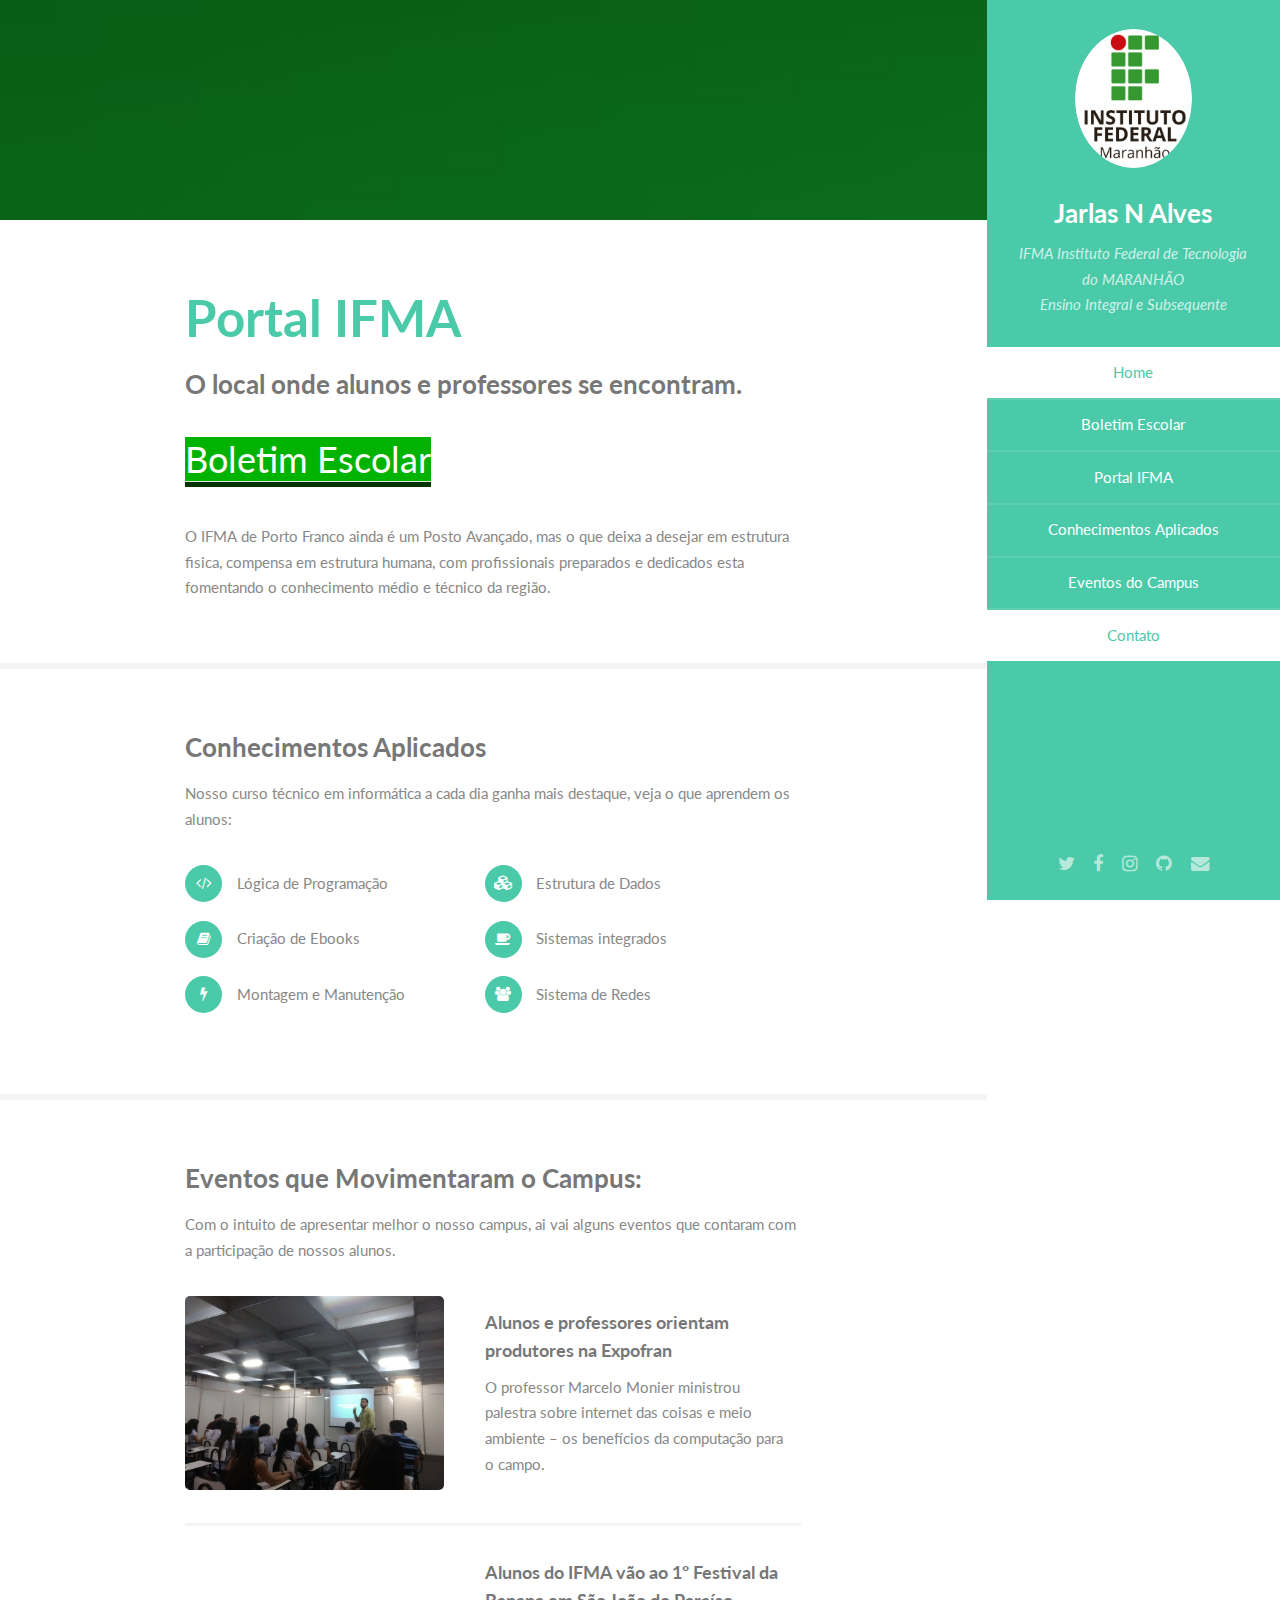
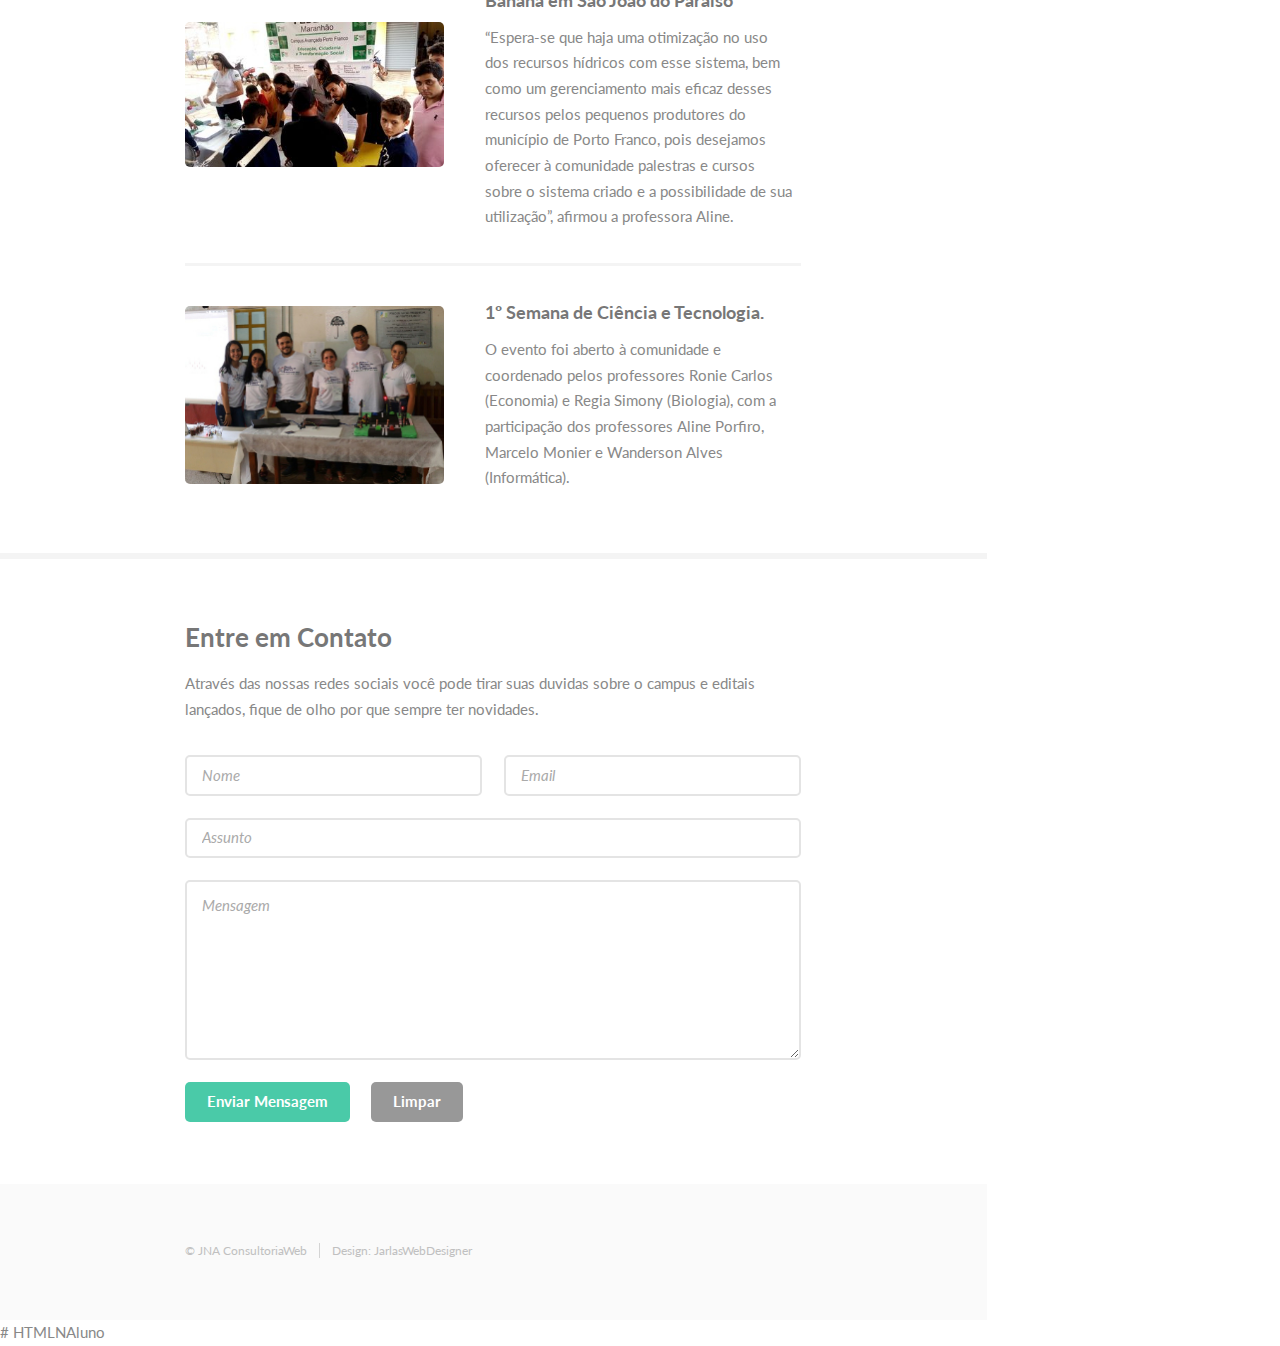
<file: index.html>
<!DOCTYPE>
<html>
	<head>
		<title>Sistema Escolar</title>
		<meta charset="utf-8" />
		<meta name="viewport" content="width=device-width, initial-scale=1" />
		<!--[if lte IE 8]><script src="assets/js/ie/html5shiv.js"></script><![endif]-->
		<link rel="stylesheet" href="assets/css/main.css" />
		<!--[if lte IE 8]><link rel="stylesheet" href="assets/css/ie8.css" /><![endif]-->
	</head>
	<body>

		<!-- Header -->
			<section id="header">
				<header>
					<span class="image avatar"><img src="images/ifma.jpg" alt="" /></span>
					<h1 id="logo"><a href="#">Jarlas N Alves</a></h1>
					<p>IFMA Instituto Federal de Tecnologia do MARANHÃO<br />
					Ensino Integral e Subsequente</p>
				</header>
				<nav id="nav">
					<ul>
						<li><a href="index.html" class="active">Home</a></li>
						<li><a href="boletimescolar.html">Boletim Escolar</a></li>
						<li><a href="#one">Portal IFMA</a></li>
						<li><a href="#two">Conhecimentos Aplicados</a></li>
						<li><a href="#three">Eventos do Campus</a></li>
						<li><a href="#four">Contato</a></li>
					</ul>
				</nav>
				<footer>
					<ul class="icons">
						<li><a href="#" class="icon fa-twitter"><span class="label">Twitter</span></a></li>
						<li><a href="#" class="icon fa-facebook"><span class="label">Facebook</span></a></li>
						<li><a href="#" class="icon fa-instagram"><span class="label">Instagram</span></a></li>
						<li><a href="#" class="icon fa-github"><span class="label">Github</span></a></li>
						<li><a href="#" class="icon fa-envelope"><span class="label">Email</span></a></li>
					</ul>
				</footer>
			</section>

		<!-- Wrapper -->
			<div id="wrapper">

				<!-- Main -->
					<div id="main">

						<!-- One -->
							<section id="one">
								<div class="container">
									<header class="major">
										<h2>Portal IFMA</h2>
										<p>O local onde alunos e professores se encontram.</p>

										<a class=" btn btn-nav2" href="boletimescolar.html">Boletim Escolar</a>

									<br />
<br> </br>
									</header>
									<p>O IFMA de Porto Franco ainda é um Posto Avançado, mas o que deixa a desejar em estrutura fisica, compensa em estrutura humana, com profissionais preparados e dedicados esta fomentando o conhecimento médio e técnico da região.</p>
								</div>
							</section>

						<!-- Two -->
							<section id="two">
								<div class="container">
									<h3>Conhecimentos Aplicados</h3>
									<p>Nosso curso técnico em informática a cada dia ganha mais destaque, veja o que aprendem os alunos:</p>
									<ul class="feature-icons">
										<li class="fa-code">Lógica de Programação</li>
										<li class="fa-cubes">Estrutura de Dados</li>
										<li class="fa-book">Criação de Ebooks</li>
										<li class="fa-coffee">Sistemas integrados</li>
										<li class="fa-bolt">Montagem e Manutenção</li>
										<li class="fa-users">Sistema de Redes</li>
									</ul>
								</div>
							</section>

						<!-- Three -->
							<section id="three">
								<div class="container">
									<h3>Eventos que Movimentaram o Campus:</h3>
									<p>Com o intuito de apresentar melhor o nosso campus, ai vai alguns eventos que contaram com a participação de nossos alunos.</p>
									<div class="features">
										<article>
											<a href="#" class="image"><img src="images/pic01.jpg" alt="" /></a>
											<div class="inner">
												<h4>Alunos e professores orientam produtores na Expofran</h4>
												<p>O professor Marcelo Monier ministrou palestra sobre internet das coisas e meio ambiente – os benefícios da computação para o campo.</p>
											</div>
										</article>
										<article>
											<a href="#" class="image"><img src="images/pic02.jpg" alt="" /></a>
											<div class="inner">
												<h4>Alunos do IFMA vão ao 1º Festival da Banana em São João do Paraíso</h4>
												<p>“Espera-se que haja uma otimização no uso dos recursos hídricos com esse sistema, bem como um gerenciamento mais eficaz desses recursos pelos pequenos produtores do município de Porto Franco, pois desejamos oferecer à comunidade palestras e cursos sobre o sistema criado e a possibilidade de sua utilização”, afirmou a professora Aline.</p>
											</div>
										</article>
										<article>
											<a href="#" class="image"><img src="images/pic03.jpg" alt="" /></a>
											<div class="inner">
												<h4>1º Semana de Ciência e Tecnologia.</h4>
												<p>O evento foi aberto à comunidade e coordenado pelos professores Ronie Carlos (Economia) e Regia Simony (Biologia), com a participação dos professores Aline Porfiro, Marcelo Monier e Wanderson Alves (Informática).</p>
											</div>
										</article>
									</div>
								</div>
							</section>

						<!-- Four -->
							<section id="four">
								<div class="container">
									<h3>Entre em Contato</h3>
									<p>Através das nossas redes sociais você pode tirar suas duvidas sobre o campus e editais lançados, fique de olho por que sempre ter novidades.</p>
									<form method="post" action="#">
										<div class="row uniform">
											<div class="6u 12u(xsmall)"><input type="text" name="name" id="name" placeholder="Nome" /></div>
											<div class="6u 12u(xsmall)"><input type="email" name="email" id="email" placeholder="Email" /></div>
										</div>
										<div class="row uniform">
											<div class="12u"><input type="text" name="subject" id="subject" placeholder="Assunto" /></div>
										</div>
										<div class="row uniform">
											<div class="12u"><textarea name="message" id="message" placeholder="Mensagem" rows="6"></textarea></div>
										</div>
										<div class="row uniform">
											<div class="12u">
												<ul class="actions">
													<li><input type="submit" class="special" value="Enviar Mensagem" /></li>
													<li><input type="reset" value="Limpar" /></li>
												</ul>
											</div>
										</div>
									</form>
								</div>
							</section>
					</div>

				<!-- Footer -->
					<section id="footer">
						<div class="container">
							<ul class="copyright">
								<li>&copy; JNA ConsultoriaWeb</li><li>Design: JarlasWebDesigner</li>
							</ul>
						</div>
					</section>

		<!-- Scripts -->
			<script src="assets/js/jquery.min.js"></script>
			<script src="assets/js/jquery.scrollzer.min.js"></script>
			<script src="assets/js/jquery.scrolly.min.js"></script>
			<script src="assets/js/skel.min.js"></script>
			<script src="assets/js/util.js"></script>
			<!--[if lte IE 8]><script src="assets/js/ie/respond.min.js"></script><![endif]-->
			<script src="assets/js/main.js"></script>

	</body>
</html># HTMLNAluno
</file>
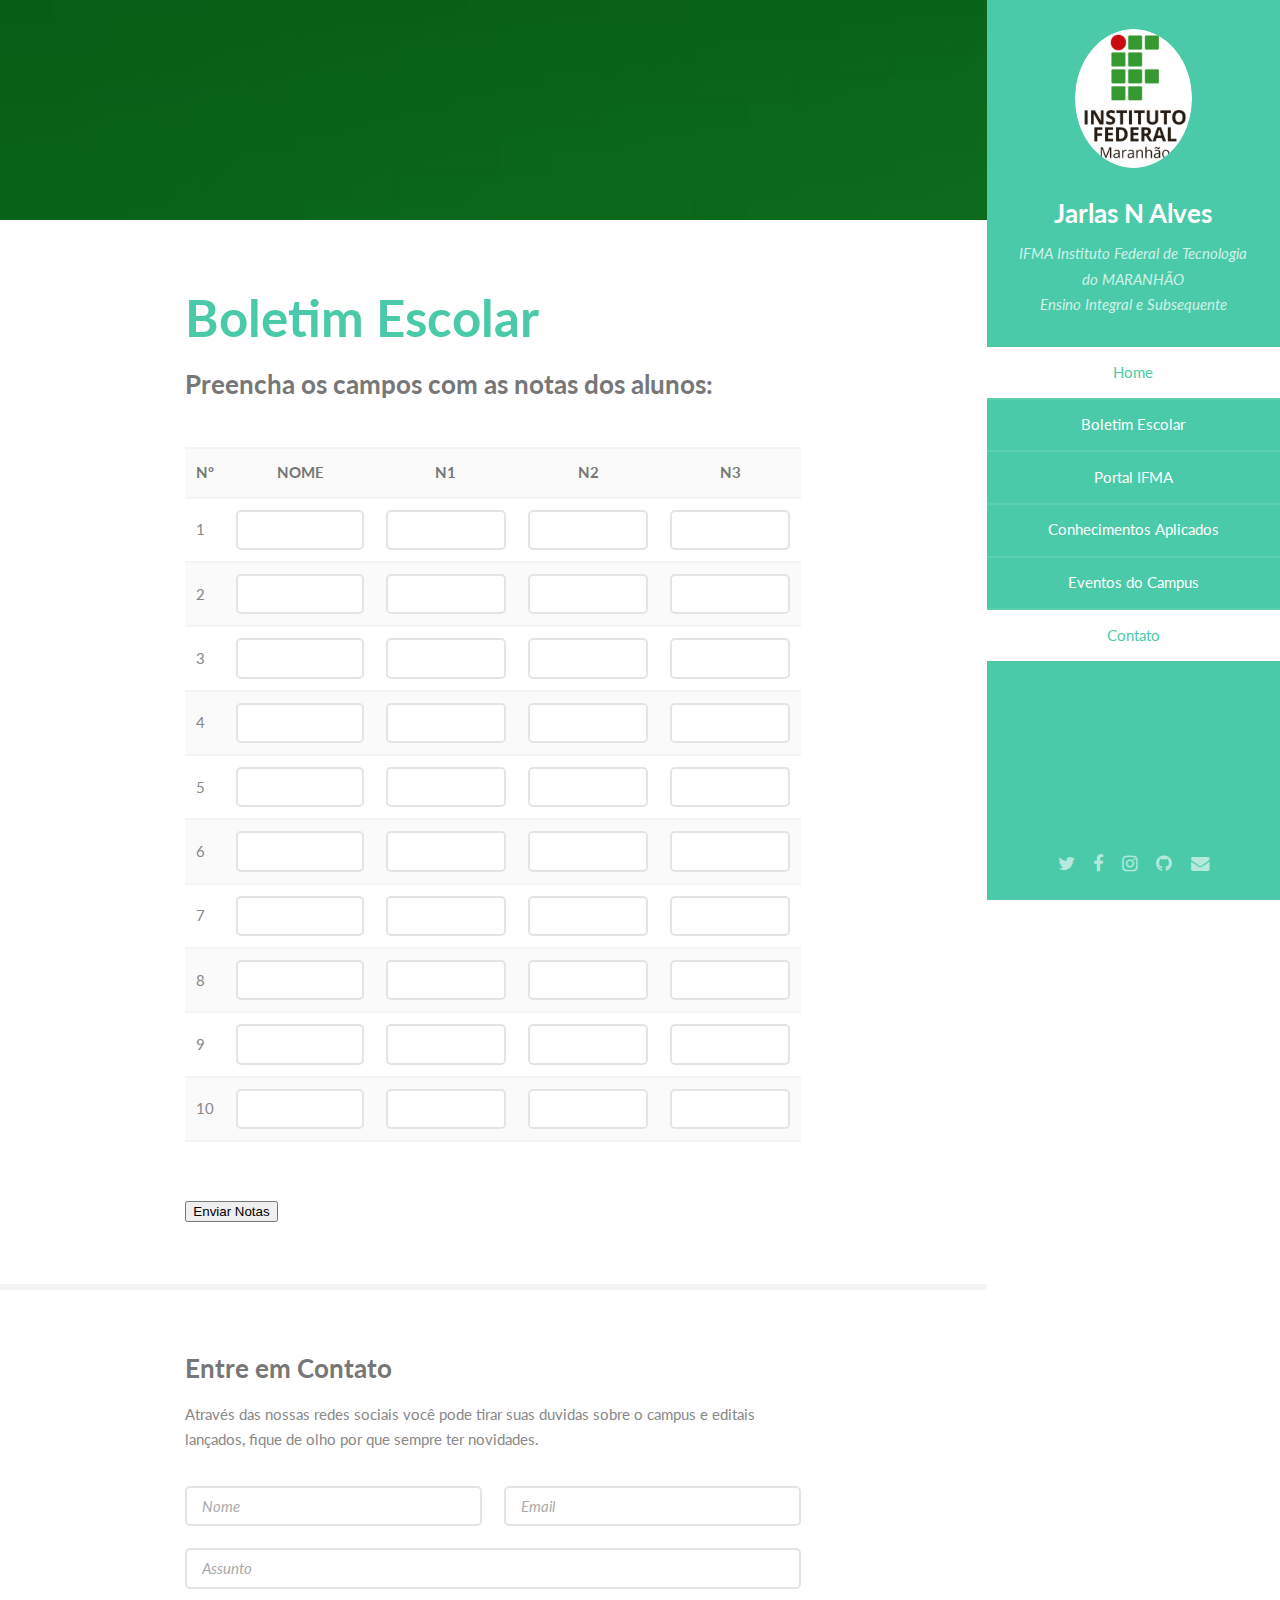
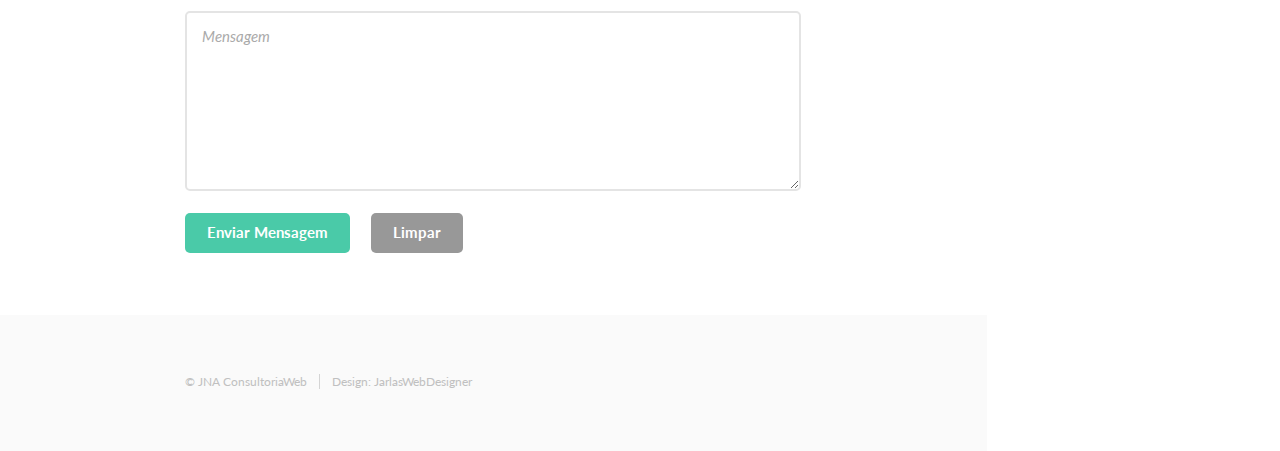
<file: boletimescolar.html>
<!DOCTYPE>
<html>
	<head>
		<title>Sistema Escolar</title>
		<meta charset="utf-8" />
		<meta name="viewport" content="width=device-width, initial-scale=1" />
		<!--[if lte IE 8]><script src="assets/js/ie/html5shiv.js"></script><![endif]-->
		<link rel="stylesheet" href="assets/css/main.css" />
		<!--[if lte IE 8]><link rel="stylesheet" href="assets/css/ie8.css" /><![endif]-->
	</head>
	<body>

		<!-- Header -->
			<section id="header">
				<header>
					<span class="image avatar"><img src="images/ifma.jpg" alt="" /></span>
					<h1 id="logo"><a href="#">Jarlas N Alves</a></h1>
					<p>IFMA Instituto Federal de Tecnologia do MARANHÃO<br />
					Ensino Integral e Subsequente</p>
				</header>
				<nav id="nav">
					<ul>
						<li><a href="index.html" class="active">Home</a></li>
						<li><a href="boletimescolar.html">Boletim Escolar</a></li>
						<li><a href="#one">Portal IFMA</a></li>
						<li><a href="#two">Conhecimentos Aplicados</a></li>
						<li><a href="#three">Eventos do Campus</a></li>
						<li><a href="#four">Contato</a></li>
					</ul>
				</nav>
				<footer>
					<ul class="icons">
						<li><a href="#" class="icon fa-twitter"><span class="label">Twitter</span></a></li>
						<li><a href="#" class="icon fa-facebook"><span class="label">Facebook</span></a></li>
						<li><a href="#" class="icon fa-instagram"><span class="label">Instagram</span></a></li>
						<li><a href="#" class="icon fa-github"><span class="label">Github</span></a></li>
						<li><a href="#" class="icon fa-envelope"><span class="label">Email</span></a></li>
					</ul>
				</footer>
			</section>

		<!-- Wrapper -->
			<div id="wrapper">

				<!-- Main -->
					<div id="main">

						<!-- One -->
							<section id="one">
								<div class="container">
									<header class="major">
										<h2>Boletim Escolar</h2>
										<p>Preencha os campos com as notas dos alunos:</p>
							</header>
<form id="formulario" name="formulario" method="post" action="media_post.php">
<table border="2" id="border">	
	<tr id="linha1">
		<td align="center"><strong>Nº</strong></td>
		<td align="center"><strong>NOME</strong></td>
		<td align="center"><strong>N1</strong></td>
		<td align="center"><strong>N2</strong></td>
		<td align="center"><strong>N3</strong></td>
	</tr>
	<tr>
	<td>1</td>
	<td><input type="text" name="nome1" /></td> 
	<td><input type="text" name="n01" /></td>
	<td><input type="text" name="n02" /></td>
	<td><input type="text" name="n03" /></td>
	</tr>
	<tr>
	<td>2</td>
	<td><input type="text" name="nome2" /></td> 
	<td><input type="text" name="n04" /></td>
	<td><input type="text" name="n05" /></td>
	<td><input type="text" name="n06" /></td>
	</tr>
	<tr>
	<td>3</td>
	<td><input type="text" name="nome3" /></td> 
	<td><input type="text" name="n07" /></td>
	<td><input type="text" name="n08" /></td>
	<td><input type="text" name="n09" /></td>
	</tr>
	<tr>
	<td>4</td>
	<td><input type="text" name="nome4" /></td> 
	<td><input type="text" name="n10" /></td>
	<td><input type="text" name="n11" /></td>
	<td><input type="text" name="n12" /></td>
	</tr>
	<tr>
	<td>5</td>
	<td><input type="text" name="nome5" /></td> 
	<td><input type="text" name="n13" /></td>
	<td><input type="text" name="n14" /></td>
	<td><input type="text" name="n15" /></td>
	</tr>
	<tr>
	<td>6</td>
	<td><input type="text" name="nome6" /></td> 
	<td><input type="text" name="n16" /></td>
	<td><input type="text" name="n17" /></td>
	<td><input type="text" name="n18" /></td>
	</tr>
	<tr>
	<td>7</td>
	<td><input type="text" name="nome7" /></td> 
	<td><input type="text" name="n19" /></td>
	<td><input type="text" name="n20" /></td>
	<td><input type="text" name="n21" /></td>
</tr>
<tr>
	<td>8</td>
	<td><input type="text" name="nome8" /></td> 
	<td><input type="text" name="n22" /></td>
	<td><input type="text" name="n23" /></td>
	<td><input type="text" name="n24" /></td>
</tr>
<tr>
	<td>9</td>
	<td><input type="text" name="nome9" /></td> 
	<td><input type="text" name="n25" /></td>
	<td><input type="text" name="n26" /></td>
	<td><input type="text" name="n27" /></td>
</tr>
<tr>
	<td>10</td>
	<td><input type="text" name="nome10" /></td> 
	<td><input type="text" name="n28" /></td>
	<td><input type="text" name="n29" /></td>
	<td><input type="text" name="n30" /></td>
</tr>
</table>

	<br />
<td><button type="submit">Enviar Notas</button></td>
</form>
								</div>
							</section>

							<!-- Four -->
							<section id="four">
								<div class="container">
									<h3>Entre em Contato</h3>
									<p>Através das nossas redes sociais você pode tirar suas duvidas sobre o campus e editais lançados, fique de olho por que sempre ter novidades.</p>
									<form method="post" action="#">
										<div class="row uniform">
											<div class="6u 12u(xsmall)"><input type="text" name="name" id="name" placeholder="Nome" /></div>
											<div class="6u 12u(xsmall)"><input type="email" name="email" id="email" placeholder="Email" /></div>
										</div>
										<div class="row uniform">
											<div class="12u"><input type="text" name="subject" id="subject" placeholder="Assunto" /></div>
										</div>
										<div class="row uniform">
											<div class="12u"><textarea name="message" id="message" placeholder="Mensagem" rows="6"></textarea></div>
										</div>
										<div class="row uniform">
											<div class="12u">
												<ul class="actions">
													<li><input type="submit" class="special" value="Enviar Mensagem" /></li>
													<li><input type="reset" value="Limpar" /></li>
												</ul>
											</div>
										</div>
									</form>
								</div>
							</section>
					</div>

				<!-- Footer -->
					<section id="footer">
						<div class="container">
							<ul class="copyright">
								<li>&copy; JNA ConsultoriaWeb</li><li>Design: JarlasWebDesigner</li>
							</ul>
						</div>
					</section>

		<!-- Scripts -->
			<script src="assets/js/jquery.min.js"></script>
			<script src="assets/js/jquery.scrollzer.min.js"></script>
			<script src="assets/js/jquery.scrolly.min.js"></script>
			<script src="assets/js/skel.min.js"></script>
			<script src="assets/js/util.js"></script>
			<!--[if lte IE 8]><script src="assets/js/ie/respond.min.js"></script><![endif]-->
			<script src="assets/js/main.js"></script>

	</body>
</html>
</file>
<file: assets/css/ie8.css>
/*
	Read Only by HTML5 UP
	html5up.net | @ajlkn
	Free for personal and commercial use under the CCA 3.0 license (html5up.net/license)
*/

/* Basic */

	code,
	input[type="text"],
	input[type="password"],
	input[type="email"],
	select,
	textarea,
	.box,
	.image,
	.image img,
	input[type="submit"],
	input[type="reset"],
	input[type="button"],
	.button {
		position: relative;
		-ms-behavior: url("assets/js/ie/PIE.htc");
	}

/* Form */

	input[type="text"],
	input[type="password"],
	input[type="email"],
	select {
		line-height: 2.75em;
	}

	input[type="checkbox"],
	input[type="radio"] {
		-moz-appearance: normal;
		-webkit-appearance: normal;
		-ms-appearance: normal;
		appearance: normal;
	}

		input[type="checkbox"] + label,
		input[type="radio"] + label {
			padding: 0 0 0 1.5em;
		}

			input[type="checkbox"] + label:before,
			input[type="radio"] + label:before {
				display: none;
			}

/* Button */

	input[type="submit"].alt,
	input[type="reset"].alt,
	input[type="button"].alt,
	.button.alt {
		border: solid 2px #e4e4e4;
	}
</file>
<file: assets/css/main.css>
@import url("font-awesome.min.css");
@import url("https://fonts.googleapis.com/css?family=Lato:400,400italic,700,700italic|Source+Code+Pro:400");

/*
	Read Only by HTML5 UP
	html5up.net | @ajlkn
	Free for personal and commercial use under the CCA 3.0 license (html5up.net/license)
*/

/* Reset */

	html, body, div, span, applet, object, iframe, h1, h2, h3, h4, h5, h6, p, blockquote, pre, a, abbr, acronym, address, big, cite, code, del, dfn, em, img, ins, kbd, q, s, samp, small, strike, strong, sub, sup, tt, var, b, u, i, center, dl, dt, dd, ol, ul, li, fieldset, form, label, legend, table, caption, tbody, tfoot, thead, tr, th, td, article, aside, canvas, details, embed, figure, figcaption, footer, header, hgroup, menu, nav, output, ruby, section, summary, time, mark, audio, video {
		margin: 0;
		padding: 0;
		border: 0;
		font-size: 100%;
		font: inherit;
		vertical-align: baseline;
	}

	article, aside, details, figcaption, figure, footer, header, hgroup, menu, nav, section {
		display: block;
	}

	body {
		line-height: 1;
	}
	.btn-nav2{
		font-size: 36px;
	background: #00b300;
	color: #fff;
	box-shadow: 0 5px 0 #003300;
}
.btn-nav2:hover {
	background: #003300;
	color: #fff;
	box-shadow: 0 5px 0 #001a00;
}
.btn-nav2:active{
	position: relative;
	top: 2px;
	box-shadow: none;
}

	ol, ul {
		list-style: none;
	}

	blockquote, q {
		quotes: none;
	}

	blockquote:before, blockquote:after, q:before, q:after {
		content: '';
		content: none;
	}

	table {
		border-collapse: collapse;
		border-spacing: 0;
	}

	body {
		-webkit-text-size-adjust: none;
	}

/* Box Model */

	*, *:before, *:after {
		-moz-box-sizing: border-box;
		-webkit-box-sizing: border-box;
		box-sizing: border-box;
	}

/* Containers */

	.container {
		margin-left: auto;
		margin-right: auto;
	}

	.container.\31 25\25 {
		width: 100%;
		max-width: 56.25em;
		min-width: 45em;
	}

	.container.\37 5\25 {
		width: 33.75em;
	}

	.container.\35 0\25 {
		width: 22.5em;
	}

	.container.\32 5\25 {
		width: 11.25em;
	}

	.container {
		width: 45em;
	}

	@media screen and (max-width: 1680px) {

		.container.\31 25\25 {
			width: 100%;
			max-width: 56.25em;
			min-width: 45em;
		}

		.container.\37 5\25 {
			width: 33.75em;
		}

		.container.\35 0\25 {
			width: 22.5em;
		}

		.container.\32 5\25 {
			width: 11.25em;
		}

		.container {
			width: 45em;
		}

	}

	@media screen and (max-width: 1280px) {

		.container.\31 25\25 {
			width: 100%;
			max-width: 52.5em;
			min-width: 42em;
		}

		.container.\37 5\25 {
			width: 31.5em;
		}

		.container.\35 0\25 {
			width: 21em;
		}

		.container.\32 5\25 {
			width: 10.5em;
		}

		.container {
			width: 42em;
		}

	}

	@media screen and (max-width: 1024px) {

		.container.\31 25\25 {
			width: 100%;
			max-width: 106.25%;
			min-width: 85%;
		}

		.container.\37 5\25 {
			width: 63.75%;
		}

		.container.\35 0\25 {
			width: 42.5%;
		}

		.container.\32 5\25 {
			width: 21.25%;
		}

		.container {
			width: 85% !important;
		}

	}

	@media screen and (max-width: 736px) {

		.container.\31 25\25 {
			width: 100%;
			max-width: 112.5%;
			min-width: 90%;
		}

		.container.\37 5\25 {
			width: 67.5%;
		}

		.container.\35 0\25 {
			width: 45%;
		}

		.container.\32 5\25 {
			width: 22.5%;
		}

		.container {
			width: 90% !important;
		}

	}

	@media screen and (max-width: 480px) {

		.container.\31 25\25 {
			width: 100%;
			max-width: 112.5%;
			min-width: 90%;
		}

		.container.\37 5\25 {
			width: 67.5%;
		}

		.container.\35 0\25 {
			width: 45%;
		}

		.container.\32 5\25 {
			width: 22.5%;
		}

		.container {
			width: 90% !important;
		}

	}

/* Grid */

	.row {
		border-bottom: solid 1px transparent;
		-moz-box-sizing: border-box;
		-webkit-box-sizing: border-box;
		box-sizing: border-box;
	}

	.row > * {
		float: left;
		-moz-box-sizing: border-box;
		-webkit-box-sizing: border-box;
		box-sizing: border-box;
	}

	.row:after, .row:before {
		content: '';
		display: block;
		clear: both;
		height: 0;
	}

	.row.uniform > * > :first-child {
		margin-top: 0;
	}

	.row.uniform > * > :last-child {
		margin-bottom: 0;
	}

	.row.\30 \25 > * {
		padding: 0 0 0 0em;
	}

	.row.\30 \25 {
		margin: 0 0 -1px 0em;
	}

	.row.uniform.\30 \25 > * {
		padding: 0em 0 0 0em;
	}

	.row.uniform.\30 \25 {
		margin: 0em 0 -1px 0em;
	}

	.row > * {
		padding: 0 0 0 2em;
	}

	.row {
		margin: 0 0 -1px -2em;
	}

	.row.uniform > * {
		padding: 2em 0 0 2em;
	}

	.row.uniform {
		margin: -2em 0 -1px -2em;
	}

	.row.\32 00\25 > * {
		padding: 0 0 0 4em;
	}

	.row.\32 00\25 {
		margin: 0 0 -1px -4em;
	}

	.row.uniform.\32 00\25 > * {
		padding: 4em 0 0 4em;
	}

	.row.uniform.\32 00\25 {
		margin: -4em 0 -1px -4em;
	}

	.row.\31 50\25 > * {
		padding: 0 0 0 3em;
	}

	.row.\31 50\25 {
		margin: 0 0 -1px -3em;
	}

	.row.uniform.\31 50\25 > * {
		padding: 3em 0 0 3em;
	}

	.row.uniform.\31 50\25 {
		margin: -3em 0 -1px -3em;
	}

	.row.\35 0\25 > * {
		padding: 0 0 0 1em;
	}

	.row.\35 0\25 {
		margin: 0 0 -1px -1em;
	}

	.row.uniform.\35 0\25 > * {
		padding: 1em 0 0 1em;
	}

	.row.uniform.\35 0\25 {
		margin: -1em 0 -1px -1em;
	}

	.row.\32 5\25 > * {
		padding: 0 0 0 0.5em;
	}

	.row.\32 5\25 {
		margin: 0 0 -1px -0.5em;
	}

	.row.uniform.\32 5\25 > * {
		padding: 0.5em 0 0 0.5em;
	}

	.row.uniform.\32 5\25 {
		margin: -0.5em 0 -1px -0.5em;
	}

	.\31 2u, .\31 2u\24 {
		width: 100%;
		clear: none;
		margin-left: 0;
	}

	.\31 1u, .\31 1u\24 {
		width: 91.6666666667%;
		clear: none;
		margin-left: 0;
	}

	.\31 0u, .\31 0u\24 {
		width: 83.3333333333%;
		clear: none;
		margin-left: 0;
	}

	.\39 u, .\39 u\24 {
		width: 75%;
		clear: none;
		margin-left: 0;
	}

	.\38 u, .\38 u\24 {
		width: 66.6666666667%;
		clear: none;
		margin-left: 0;
	}

	.\37 u, .\37 u\24 {
		width: 58.3333333333%;
		clear: none;
		margin-left: 0;
	}

	.\36 u, .\36 u\24 {
		width: 50%;
		clear: none;
		margin-left: 0;
	}

	.\35 u, .\35 u\24 {
		width: 41.6666666667%;
		clear: none;
		margin-left: 0;
	}

	.\34 u, .\34 u\24 {
		width: 33.3333333333%;
		clear: none;
		margin-left: 0;
	}

	.\33 u, .\33 u\24 {
		width: 25%;
		clear: none;
		margin-left: 0;
	}

	.\32 u, .\32 u\24 {
		width: 16.6666666667%;
		clear: none;
		margin-left: 0;
	}

	.\31 u, .\31 u\24 {
		width: 8.3333333333%;
		clear: none;
		margin-left: 0;
	}

	.\31 2u\24 + *,
	.\31 1u\24 + *,
	.\31 0u\24 + *,
	.\39 u\24 + *,
	.\38 u\24 + *,
	.\37 u\24 + *,
	.\36 u\24 + *,
	.\35 u\24 + *,
	.\34 u\24 + *,
	.\33 u\24 + *,
	.\32 u\24 + *,
	.\31 u\24 + * {
		clear: left;
	}

	.\-11u {
		margin-left: 91.66667%;
	}

	.\-10u {
		margin-left: 83.33333%;
	}

	.\-9u {
		margin-left: 75%;
	}

	.\-8u {
		margin-left: 66.66667%;
	}

	.\-7u {
		margin-left: 58.33333%;
	}

	.\-6u {
		margin-left: 50%;
	}

	.\-5u {
		margin-left: 41.66667%;
	}

	.\-4u {
		margin-left: 33.33333%;
	}

	.\-3u {
		margin-left: 25%;
	}

	.\-2u {
		margin-left: 16.66667%;
	}

	.\-1u {
		margin-left: 8.33333%;
	}

	@media screen and (max-width: 1680px) {

		.row > * {
			padding: 0 0 0 2em;
		}

		.row {
			margin: 0 0 -1px -2em;
		}

		.row.uniform > * {
			padding: 2em 0 0 2em;
		}

		.row.uniform {
			margin: -2em 0 -1px -2em;
		}

		.row.\32 00\25 > * {
			padding: 0 0 0 4em;
		}

		.row.\32 00\25 {
			margin: 0 0 -1px -4em;
		}

		.row.uniform.\32 00\25 > * {
			padding: 4em 0 0 4em;
		}

		.row.uniform.\32 00\25 {
			margin: -4em 0 -1px -4em;
		}

		.row.\31 50\25 > * {
			padding: 0 0 0 3em;
		}

		.row.\31 50\25 {
			margin: 0 0 -1px -3em;
		}

		.row.uniform.\31 50\25 > * {
			padding: 3em 0 0 3em;
		}

		.row.uniform.\31 50\25 {
			margin: -3em 0 -1px -3em;
		}

		.row.\35 0\25 > * {
			padding: 0 0 0 1em;
		}

		.row.\35 0\25 {
			margin: 0 0 -1px -1em;
		}

		.row.uniform.\35 0\25 > * {
			padding: 1em 0 0 1em;
		}

		.row.uniform.\35 0\25 {
			margin: -1em 0 -1px -1em;
		}

		.row.\32 5\25 > * {
			padding: 0 0 0 0.5em;
		}

		.row.\32 5\25 {
			margin: 0 0 -1px -0.5em;
		}

		.row.uniform.\32 5\25 > * {
			padding: 0.5em 0 0 0.5em;
		}

		.row.uniform.\32 5\25 {
			margin: -0.5em 0 -1px -0.5em;
		}

		.\31 2u\28xlarge\29, .\31 2u\24\28xlarge\29 {
			width: 100%;
			clear: none;
			margin-left: 0;
		}

		.\31 1u\28xlarge\29, .\31 1u\24\28xlarge\29 {
			width: 91.6666666667%;
			clear: none;
			margin-left: 0;
		}

		.\31 0u\28xlarge\29, .\31 0u\24\28xlarge\29 {
			width: 83.3333333333%;
			clear: none;
			margin-left: 0;
		}

		.\39 u\28xlarge\29, .\39 u\24\28xlarge\29 {
			width: 75%;
			clear: none;
			margin-left: 0;
		}

		.\38 u\28xlarge\29, .\38 u\24\28xlarge\29 {
			width: 66.6666666667%;
			clear: none;
			margin-left: 0;
		}

		.\37 u\28xlarge\29, .\37 u\24\28xlarge\29 {
			width: 58.3333333333%;
			clear: none;
			margin-left: 0;
		}

		.\36 u\28xlarge\29, .\36 u\24\28xlarge\29 {
			width: 50%;
			clear: none;
			margin-left: 0;
		}

		.\35 u\28xlarge\29, .\35 u\24\28xlarge\29 {
			width: 41.6666666667%;
			clear: none;
			margin-left: 0;
		}

		.\34 u\28xlarge\29, .\34 u\24\28xlarge\29 {
			width: 33.3333333333%;
			clear: none;
			margin-left: 0;
		}

		.\33 u\28xlarge\29, .\33 u\24\28xlarge\29 {
			width: 25%;
			clear: none;
			margin-left: 0;
		}

		.\32 u\28xlarge\29, .\32 u\24\28xlarge\29 {
			width: 16.6666666667%;
			clear: none;
			margin-left: 0;
		}

		.\31 u\28xlarge\29, .\31 u\24\28xlarge\29 {
			width: 8.3333333333%;
			clear: none;
			margin-left: 0;
		}

		.\31 2u\24\28xlarge\29 + *,
		.\31 1u\24\28xlarge\29 + *,
		.\31 0u\24\28xlarge\29 + *,
		.\39 u\24\28xlarge\29 + *,
		.\38 u\24\28xlarge\29 + *,
		.\37 u\24\28xlarge\29 + *,
		.\36 u\24\28xlarge\29 + *,
		.\35 u\24\28xlarge\29 + *,
		.\34 u\24\28xlarge\29 + *,
		.\33 u\24\28xlarge\29 + *,
		.\32 u\24\28xlarge\29 + *,
		.\31 u\24\28xlarge\29 + * {
			clear: left;
		}

		.\-11u\28xlarge\29 {
			margin-left: 91.66667%;
		}

		.\-10u\28xlarge\29 {
			margin-left: 83.33333%;
		}

		.\-9u\28xlarge\29 {
			margin-left: 75%;
		}

		.\-8u\28xlarge\29 {
			margin-left: 66.66667%;
		}

		.\-7u\28xlarge\29 {
			margin-left: 58.33333%;
		}

		.\-6u\28xlarge\29 {
			margin-left: 50%;
		}

		.\-5u\28xlarge\29 {
			margin-left: 41.66667%;
		}

		.\-4u\28xlarge\29 {
			margin-left: 33.33333%;
		}

		.\-3u\28xlarge\29 {
			margin-left: 25%;
		}

		.\-2u\28xlarge\29 {
			margin-left: 16.66667%;
		}

		.\-1u\28xlarge\29 {
			margin-left: 8.33333%;
		}

	}

	@media screen and (max-width: 1280px) {

		.row > * {
			padding: 0 0 0 1.5em;
		}

		.row {
			margin: 0 0 -1px -1.5em;
		}

		.row.uniform > * {
			padding: 1.5em 0 0 1.5em;
		}

		.row.uniform {
			margin: -1.5em 0 -1px -1.5em;
		}

		.row.\32 00\25 > * {
			padding: 0 0 0 3em;
		}

		.row.\32 00\25 {
			margin: 0 0 -1px -3em;
		}

		.row.uniform.\32 00\25 > * {
			padding: 3em 0 0 3em;
		}

		.row.uniform.\32 00\25 {
			margin: -3em 0 -1px -3em;
		}

		.row.\31 50\25 > * {
			padding: 0 0 0 2.25em;
		}

		.row.\31 50\25 {
			margin: 0 0 -1px -2.25em;
		}

		.row.uniform.\31 50\25 > * {
			padding: 2.25em 0 0 2.25em;
		}

		.row.uniform.\31 50\25 {
			margin: -2.25em 0 -1px -2.25em;
		}

		.row.\35 0\25 > * {
			padding: 0 0 0 0.75em;
		}

		.row.\35 0\25 {
			margin: 0 0 -1px -0.75em;
		}

		.row.uniform.\35 0\25 > * {
			padding: 0.75em 0 0 0.75em;
		}

		.row.uniform.\35 0\25 {
			margin: -0.75em 0 -1px -0.75em;
		}

		.row.\32 5\25 > * {
			padding: 0 0 0 0.375em;
		}

		.row.\32 5\25 {
			margin: 0 0 -1px -0.375em;
		}

		.row.uniform.\32 5\25 > * {
			padding: 0.375em 0 0 0.375em;
		}

		.row.uniform.\32 5\25 {
			margin: -0.375em 0 -1px -0.375em;
		}

		.\31 2u\28large\29, .\31 2u\24\28large\29 {
			width: 100%;
			clear: none;
			margin-left: 0;
		}

		.\31 1u\28large\29, .\31 1u\24\28large\29 {
			width: 91.6666666667%;
			clear: none;
			margin-left: 0;
		}

		.\31 0u\28large\29, .\31 0u\24\28large\29 {
			width: 83.3333333333%;
			clear: none;
			margin-left: 0;
		}

		.\39 u\28large\29, .\39 u\24\28large\29 {
			width: 75%;
			clear: none;
			margin-left: 0;
		}

		.\38 u\28large\29, .\38 u\24\28large\29 {
			width: 66.6666666667%;
			clear: none;
			margin-left: 0;
		}

		.\37 u\28large\29, .\37 u\24\28large\29 {
			width: 58.3333333333%;
			clear: none;
			margin-left: 0;
		}

		.\36 u\28large\29, .\36 u\24\28large\29 {
			width: 50%;
			clear: none;
			margin-left: 0;
		}

		.\35 u\28large\29, .\35 u\24\28large\29 {
			width: 41.6666666667%;
			clear: none;
			margin-left: 0;
		}

		.\34 u\28large\29, .\34 u\24\28large\29 {
			width: 33.3333333333%;
			clear: none;
			margin-left: 0;
		}

		.\33 u\28large\29, .\33 u\24\28large\29 {
			width: 25%;
			clear: none;
			margin-left: 0;
		}

		.\32 u\28large\29, .\32 u\24\28large\29 {
			width: 16.6666666667%;
			clear: none;
			margin-left: 0;
		}

		.\31 u\28large\29, .\31 u\24\28large\29 {
			width: 8.3333333333%;
			clear: none;
			margin-left: 0;
		}

		.\31 2u\24\28large\29 + *,
		.\31 1u\24\28large\29 + *,
		.\31 0u\24\28large\29 + *,
		.\39 u\24\28large\29 + *,
		.\38 u\24\28large\29 + *,
		.\37 u\24\28large\29 + *,
		.\36 u\24\28large\29 + *,
		.\35 u\24\28large\29 + *,
		.\34 u\24\28large\29 + *,
		.\33 u\24\28large\29 + *,
		.\32 u\24\28large\29 + *,
		.\31 u\24\28large\29 + * {
			clear: left;
		}

		.\-11u\28large\29 {
			margin-left: 91.66667%;
		}

		.\-10u\28large\29 {
			margin-left: 83.33333%;
		}

		.\-9u\28large\29 {
			margin-left: 75%;
		}

		.\-8u\28large\29 {
			margin-left: 66.66667%;
		}

		.\-7u\28large\29 {
			margin-left: 58.33333%;
		}

		.\-6u\28large\29 {
			margin-left: 50%;
		}

		.\-5u\28large\29 {
			margin-left: 41.66667%;
		}

		.\-4u\28large\29 {
			margin-left: 33.33333%;
		}

		.\-3u\28large\29 {
			margin-left: 25%;
		}

		.\-2u\28large\29 {
			margin-left: 16.66667%;
		}

		.\-1u\28large\29 {
			margin-left: 8.33333%;
		}

	}

	@media screen and (max-width: 1024px) {

		.row > * {
			padding: 0 0 0 1.5em;
		}

		.row {
			margin: 0 0 -1px -1.5em;
		}

		.row.uniform > * {
			padding: 1.5em 0 0 1.5em;
		}

		.row.uniform {
			margin: -1.5em 0 -1px -1.5em;
		}

		.row.\32 00\25 > * {
			padding: 0 0 0 3em;
		}

		.row.\32 00\25 {
			margin: 0 0 -1px -3em;
		}

		.row.uniform.\32 00\25 > * {
			padding: 3em 0 0 3em;
		}

		.row.uniform.\32 00\25 {
			margin: -3em 0 -1px -3em;
		}

		.row.\31 50\25 > * {
			padding: 0 0 0 2.25em;
		}

		.row.\31 50\25 {
			margin: 0 0 -1px -2.25em;
		}

		.row.uniform.\31 50\25 > * {
			padding: 2.25em 0 0 2.25em;
		}

		.row.uniform.\31 50\25 {
			margin: -2.25em 0 -1px -2.25em;
		}

		.row.\35 0\25 > * {
			padding: 0 0 0 0.75em;
		}

		.row.\35 0\25 {
			margin: 0 0 -1px -0.75em;
		}

		.row.uniform.\35 0\25 > * {
			padding: 0.75em 0 0 0.75em;
		}

		.row.uniform.\35 0\25 {
			margin: -0.75em 0 -1px -0.75em;
		}

		.row.\32 5\25 > * {
			padding: 0 0 0 0.375em;
		}

		.row.\32 5\25 {
			margin: 0 0 -1px -0.375em;
		}

		.row.uniform.\32 5\25 > * {
			padding: 0.375em 0 0 0.375em;
		}

		.row.uniform.\32 5\25 {
			margin: -0.375em 0 -1px -0.375em;
		}

		.\31 2u\28medium\29, .\31 2u\24\28medium\29 {
			width: 100%;
			clear: none;
			margin-left: 0;
		}

		.\31 1u\28medium\29, .\31 1u\24\28medium\29 {
			width: 91.6666666667%;
			clear: none;
			margin-left: 0;
		}

		.\31 0u\28medium\29, .\31 0u\24\28medium\29 {
			width: 83.3333333333%;
			clear: none;
			margin-left: 0;
		}

		.\39 u\28medium\29, .\39 u\24\28medium\29 {
			width: 75%;
			clear: none;
			margin-left: 0;
		}

		.\38 u\28medium\29, .\38 u\24\28medium\29 {
			width: 66.6666666667%;
			clear: none;
			margin-left: 0;
		}

		.\37 u\28medium\29, .\37 u\24\28medium\29 {
			width: 58.3333333333%;
			clear: none;
			margin-left: 0;
		}

		.\36 u\28medium\29, .\36 u\24\28medium\29 {
			width: 50%;
			clear: none;
			margin-left: 0;
		}

		.\35 u\28medium\29, .\35 u\24\28medium\29 {
			width: 41.6666666667%;
			clear: none;
			margin-left: 0;
		}

		.\34 u\28medium\29, .\34 u\24\28medium\29 {
			width: 33.3333333333%;
			clear: none;
			margin-left: 0;
		}

		.\33 u\28medium\29, .\33 u\24\28medium\29 {
			width: 25%;
			clear: none;
			margin-left: 0;
		}

		.\32 u\28medium\29, .\32 u\24\28medium\29 {
			width: 16.6666666667%;
			clear: none;
			margin-left: 0;
		}

		.\31 u\28medium\29, .\31 u\24\28medium\29 {
			width: 8.3333333333%;
			clear: none;
			margin-left: 0;
		}

		.\31 2u\24\28medium\29 + *,
		.\31 1u\24\28medium\29 + *,
		.\31 0u\24\28medium\29 + *,
		.\39 u\24\28medium\29 + *,
		.\38 u\24\28medium\29 + *,
		.\37 u\24\28medium\29 + *,
		.\36 u\24\28medium\29 + *,
		.\35 u\24\28medium\29 + *,
		.\34 u\24\28medium\29 + *,
		.\33 u\24\28medium\29 + *,
		.\32 u\24\28medium\29 + *,
		.\31 u\24\28medium\29 + * {
			clear: left;
		}

		.\-11u\28medium\29 {
			margin-left: 91.66667%;
		}

		.\-10u\28medium\29 {
			margin-left: 83.33333%;
		}

		.\-9u\28medium\29 {
			margin-left: 75%;
		}

		.\-8u\28medium\29 {
			margin-left: 66.66667%;
		}

		.\-7u\28medium\29 {
			margin-left: 58.33333%;
		}

		.\-6u\28medium\29 {
			margin-left: 50%;
		}

		.\-5u\28medium\29 {
			margin-left: 41.66667%;
		}

		.\-4u\28medium\29 {
			margin-left: 33.33333%;
		}

		.\-3u\28medium\29 {
			margin-left: 25%;
		}

		.\-2u\28medium\29 {
			margin-left: 16.66667%;
		}

		.\-1u\28medium\29 {
			margin-left: 8.33333%;
		}

	}

	@media screen and (max-width: 736px) {

		.row > * {
			padding: 0 0 0 1.25em;
		}

		.row {
			margin: 0 0 -1px -1.25em;
		}

		.row.uniform > * {
			padding: 1.25em 0 0 1.25em;
		}

		.row.uniform {
			margin: -1.25em 0 -1px -1.25em;
		}

		.row.\32 00\25 > * {
			padding: 0 0 0 2.5em;
		}

		.row.\32 00\25 {
			margin: 0 0 -1px -2.5em;
		}

		.row.uniform.\32 00\25 > * {
			padding: 2.5em 0 0 2.5em;
		}

		.row.uniform.\32 00\25 {
			margin: -2.5em 0 -1px -2.5em;
		}

		.row.\31 50\25 > * {
			padding: 0 0 0 1.875em;
		}

		.row.\31 50\25 {
			margin: 0 0 -1px -1.875em;
		}

		.row.uniform.\31 50\25 > * {
			padding: 1.875em 0 0 1.875em;
		}

		.row.uniform.\31 50\25 {
			margin: -1.875em 0 -1px -1.875em;
		}

		.row.\35 0\25 > * {
			padding: 0 0 0 0.625em;
		}

		.row.\35 0\25 {
			margin: 0 0 -1px -0.625em;
		}

		.row.uniform.\35 0\25 > * {
			padding: 0.625em 0 0 0.625em;
		}

		.row.uniform.\35 0\25 {
			margin: -0.625em 0 -1px -0.625em;
		}

		.row.\32 5\25 > * {
			padding: 0 0 0 0.3125em;
		}

		.row.\32 5\25 {
			margin: 0 0 -1px -0.3125em;
		}

		.row.uniform.\32 5\25 > * {
			padding: 0.3125em 0 0 0.3125em;
		}

		.row.uniform.\32 5\25 {
			margin: -0.3125em 0 -1px -0.3125em;
		}

		.\31 2u\28small\29, .\31 2u\24\28small\29 {
			width: 100%;
			clear: none;
			margin-left: 0;
		}

		.\31 1u\28small\29, .\31 1u\24\28small\29 {
			width: 91.6666666667%;
			clear: none;
			margin-left: 0;
		}

		.\31 0u\28small\29, .\31 0u\24\28small\29 {
			width: 83.3333333333%;
			clear: none;
			margin-left: 0;
		}

		.\39 u\28small\29, .\39 u\24\28small\29 {
			width: 75%;
			clear: none;
			margin-left: 0;
		}

		.\38 u\28small\29, .\38 u\24\28small\29 {
			width: 66.6666666667%;
			clear: none;
			margin-left: 0;
		}

		.\37 u\28small\29, .\37 u\24\28small\29 {
			width: 58.3333333333%;
			clear: none;
			margin-left: 0;
		}

		.\36 u\28small\29, .\36 u\24\28small\29 {
			width: 50%;
			clear: none;
			margin-left: 0;
		}

		.\35 u\28small\29, .\35 u\24\28small\29 {
			width: 41.6666666667%;
			clear: none;
			margin-left: 0;
		}

		.\34 u\28small\29, .\34 u\24\28small\29 {
			width: 33.3333333333%;
			clear: none;
			margin-left: 0;
		}

		.\33 u\28small\29, .\33 u\24\28small\29 {
			width: 25%;
			clear: none;
			margin-left: 0;
		}

		.\32 u\28small\29, .\32 u\24\28small\29 {
			width: 16.6666666667%;
			clear: none;
			margin-left: 0;
		}

		.\31 u\28small\29, .\31 u\24\28small\29 {
			width: 8.3333333333%;
			clear: none;
			margin-left: 0;
		}

		.\31 2u\24\28small\29 + *,
		.\31 1u\24\28small\29 + *,
		.\31 0u\24\28small\29 + *,
		.\39 u\24\28small\29 + *,
		.\38 u\24\28small\29 + *,
		.\37 u\24\28small\29 + *,
		.\36 u\24\28small\29 + *,
		.\35 u\24\28small\29 + *,
		.\34 u\24\28small\29 + *,
		.\33 u\24\28small\29 + *,
		.\32 u\24\28small\29 + *,
		.\31 u\24\28small\29 + * {
			clear: left;
		}

		.\-11u\28small\29 {
			margin-left: 91.66667%;
		}

		.\-10u\28small\29 {
			margin-left: 83.33333%;
		}

		.\-9u\28small\29 {
			margin-left: 75%;
		}

		.\-8u\28small\29 {
			margin-left: 66.66667%;
		}

		.\-7u\28small\29 {
			margin-left: 58.33333%;
		}

		.\-6u\28small\29 {
			margin-left: 50%;
		}

		.\-5u\28small\29 {
			margin-left: 41.66667%;
		}

		.\-4u\28small\29 {
			margin-left: 33.33333%;
		}

		.\-3u\28small\29 {
			margin-left: 25%;
		}

		.\-2u\28small\29 {
			margin-left: 16.66667%;
		}

		.\-1u\28small\29 {
			margin-left: 8.33333%;
		}

	}

	@media screen and (max-width: 480px) {

		.row > * {
			padding: 0 0 0 1.25em;
		}

		.row {
			margin: 0 0 -1px -1.25em;
		}

		.row.uniform > * {
			padding: 1.25em 0 0 1.25em;
		}

		.row.uniform {
			margin: -1.25em 0 -1px -1.25em;
		}

		.row.\32 00\25 > * {
			padding: 0 0 0 2.5em;
		}

		.row.\32 00\25 {
			margin: 0 0 -1px -2.5em;
		}

		.row.uniform.\32 00\25 > * {
			padding: 2.5em 0 0 2.5em;
		}

		.row.uniform.\32 00\25 {
			margin: -2.5em 0 -1px -2.5em;
		}

		.row.\31 50\25 > * {
			padding: 0 0 0 1.875em;
		}

		.row.\31 50\25 {
			margin: 0 0 -1px -1.875em;
		}

		.row.uniform.\31 50\25 > * {
			padding: 1.875em 0 0 1.875em;
		}

		.row.uniform.\31 50\25 {
			margin: -1.875em 0 -1px -1.875em;
		}

		.row.\35 0\25 > * {
			padding: 0 0 0 0.625em;
		}

		.row.\35 0\25 {
			margin: 0 0 -1px -0.625em;
		}

		.row.uniform.\35 0\25 > * {
			padding: 0.625em 0 0 0.625em;
		}

		.row.uniform.\35 0\25 {
			margin: -0.625em 0 -1px -0.625em;
		}

		.row.\32 5\25 > * {
			padding: 0 0 0 0.3125em;
		}

		.row.\32 5\25 {
			margin: 0 0 -1px -0.3125em;
		}

		.row.uniform.\32 5\25 > * {
			padding: 0.3125em 0 0 0.3125em;
		}

		.row.uniform.\32 5\25 {
			margin: -0.3125em 0 -1px -0.3125em;
		}

		.\31 2u\28xsmall\29, .\31 2u\24\28xsmall\29 {
			width: 100%;
			clear: none;
			margin-left: 0;
		}

		.\31 1u\28xsmall\29, .\31 1u\24\28xsmall\29 {
			width: 91.6666666667%;
			clear: none;
			margin-left: 0;
		}

		.\31 0u\28xsmall\29, .\31 0u\24\28xsmall\29 {
			width: 83.3333333333%;
			clear: none;
			margin-left: 0;
		}

		.\39 u\28xsmall\29, .\39 u\24\28xsmall\29 {
			width: 75%;
			clear: none;
			margin-left: 0;
		}

		.\38 u\28xsmall\29, .\38 u\24\28xsmall\29 {
			width: 66.6666666667%;
			clear: none;
			margin-left: 0;
		}

		.\37 u\28xsmall\29, .\37 u\24\28xsmall\29 {
			width: 58.3333333333%;
			clear: none;
			margin-left: 0;
		}

		.\36 u\28xsmall\29, .\36 u\24\28xsmall\29 {
			width: 50%;
			clear: none;
			margin-left: 0;
		}

		.\35 u\28xsmall\29, .\35 u\24\28xsmall\29 {
			width: 41.6666666667%;
			clear: none;
			margin-left: 0;
		}

		.\34 u\28xsmall\29, .\34 u\24\28xsmall\29 {
			width: 33.3333333333%;
			clear: none;
			margin-left: 0;
		}

		.\33 u\28xsmall\29, .\33 u\24\28xsmall\29 {
			width: 25%;
			clear: none;
			margin-left: 0;
		}

		.\32 u\28xsmall\29, .\32 u\24\28xsmall\29 {
			width: 16.6666666667%;
			clear: none;
			margin-left: 0;
		}

		.\31 u\28xsmall\29, .\31 u\24\28xsmall\29 {
			width: 8.3333333333%;
			clear: none;
			margin-left: 0;
		}

		.\31 2u\24\28xsmall\29 + *,
		.\31 1u\24\28xsmall\29 + *,
		.\31 0u\24\28xsmall\29 + *,
		.\39 u\24\28xsmall\29 + *,
		.\38 u\24\28xsmall\29 + *,
		.\37 u\24\28xsmall\29 + *,
		.\36 u\24\28xsmall\29 + *,
		.\35 u\24\28xsmall\29 + *,
		.\34 u\24\28xsmall\29 + *,
		.\33 u\24\28xsmall\29 + *,
		.\32 u\24\28xsmall\29 + *,
		.\31 u\24\28xsmall\29 + * {
			clear: left;
		}

		.\-11u\28xsmall\29 {
			margin-left: 91.66667%;
		}

		.\-10u\28xsmall\29 {
			margin-left: 83.33333%;
		}

		.\-9u\28xsmall\29 {
			margin-left: 75%;
		}

		.\-8u\28xsmall\29 {
			margin-left: 66.66667%;
		}

		.\-7u\28xsmall\29 {
			margin-left: 58.33333%;
		}

		.\-6u\28xsmall\29 {
			margin-left: 50%;
		}

		.\-5u\28xsmall\29 {
			margin-left: 41.66667%;
		}

		.\-4u\28xsmall\29 {
			margin-left: 33.33333%;
		}

		.\-3u\28xsmall\29 {
			margin-left: 25%;
		}

		.\-2u\28xsmall\29 {
			margin-left: 16.66667%;
		}

		.\-1u\28xsmall\29 {
			margin-left: 8.33333%;
		}

	}

/* Basic */

	body {
		background: #fff;
	}

	body, input, select, textarea {
		color: #888;
		font-family: "Lato", sans-serif;
		font-size: 16pt;
		font-weight: 400;
		line-height: 1.75em;
	}

	a {
		-moz-transition: color 0.2s ease-in-out, border-color 0.2s ease-in-out;
		-webkit-transition: color 0.2s ease-in-out, border-color 0.2s ease-in-out;
		-ms-transition: color 0.2s ease-in-out, border-color 0.2s ease-in-out;
		transition: color 0.2s ease-in-out, border-color 0.2s ease-in-out;
		border-bottom: solid 1px #e4e4e4;
		color: inherit;
		text-decoration: none;
	}

		a:hover {
			border-bottom-color: transparent;
			color: #4acaa8 !important;
		}

	strong, b {
		color: #777;
		font-weight: 700;
	}

	em, i {
		font-style: italic;
	}

	p {
		margin: 0 0 2.25em 0;
	}

	h1, h2, h3, h4, h5, h6 {
		color: #777;
		font-weight: 700;
		line-height: 1em;
		margin: 0 0 0.5625em 0;
	}

		h1 a, h2 a, h3 a, h4 a, h5 a, h6 a {
			border: 0;
			color: inherit;
			text-decoration: none;
		}

	h2 {
		font-size: 2em;
		line-height: 1.5em;
	}

	h3 {
		font-size: 1.75em;
		line-height: 1.5em;
	}

	h4 {
		font-size: 1.25em;
		line-height: 1.5em;
	}

	h5 {
		font-size: 0.9em;
		line-height: 1.5em;
	}

	h6 {
		font-size: 0.7em;
		line-height: 1.5em;
	}

	sub {
		font-size: 0.8em;
		position: relative;
		top: 0.5em;
	}

	sup {
		font-size: 0.8em;
		position: relative;
		top: -0.5em;
	}

	hr {
		border: 0;
		border-bottom: solid 2px #f4f4f4;
		margin: 2.25em 0;
	}

		hr.major {
			margin: 3.375em 0;
		}

	blockquote {
		border-left: solid 8px #e4e4e4;
		font-style: italic;
		margin: 0 0 2.25em 0;
		padding: 0.5em 0 0.5em 2em;
	}

	code {
		background: #555;
		border-radius: 5px;
		color: #fff;
		font-family: "Source Code Pro", monospace;
		font-size: 0.9em;
		margin: 0 0.25em;
		padding: 0.25em 0.65em;
	}

	pre {
		font-family: "Source Code Pro", monospace;
		font-size: 0.9em;
		margin: 0 0 2.25em 0;
	}

		pre code {
			-webkit-overflow-scrolling: touch;
			display: block;
			line-height: 1.5em;
			overflow-x: auto;
			padding: 1em 1.5em;
		}

	.align-left {
		text-align: left;
	}

	.align-center {
		text-align: center;
	}

	.align-right {
		text-align: right;
	}

/* Section/Article */

	section.special, article.special {
		text-align: center;
	}

	header p {
		color: #aaa;
		position: relative;
		margin: 0 0 1.6875em 0;
	}

	header h2 + p {
		font-size: 1.25em;
		margin-top: -0.5em;
		line-height: 1.5em;
	}

	header h3 + p {
		font-size: 1.1em;
		margin-top: -0.35em;
		line-height: 1.5em;
	}

	header h4 + p,
	header h5 + p,
	header h6 + p {
		font-size: 0.9em;
		margin-top: -0.25em;
		line-height: 1.5em;
	}

	header.major h2 {
		color: #4acaa8;
		font-size: 3.5em;
	}

		header.major h2 + p {
			color: #777;
			font-size: 1.75em;
			font-weight: 700;
			margin-top: -0.75em;
		}

/* Form */

	form {
		margin: 0 0 2.25em 0;
	}

	label {
		color: #777;
		display: block;
		font-size: 0.9em;
		font-weight: 700;
		margin: 0 0 1.125em 0;
	}

	input::-moz-focus-inner {
		border: 0;
		padding: 0;
	}

	input[type="text"],
	input[type="password"],
	input[type="email"],
	select,
	textarea {
		-moz-appearance: none;
		-webkit-appearance: none;
		-ms-appearance: none;
		appearance: none;
		border-radius: 5px;
		border: none;
		border: solid 2px #e4e4e4;
		color: inherit;
		display: block;
		outline: 0;
		padding: 0 1em;
		text-decoration: none;
		width: 100%;
	}

		input[type="text"]:invalid,
		input[type="password"]:invalid,
		input[type="email"]:invalid,
		select:invalid,
		textarea:invalid {
			box-shadow: none;
		}

		input[type="text"]:focus,
		input[type="password"]:focus,
		input[type="email"]:focus,
		select:focus,
		textarea:focus {
			border-color: #4acaa8;
		}

	.select-wrapper {
		text-decoration: none;
		display: block;
		position: relative;
	}

		.select-wrapper:before {
			-moz-osx-font-smoothing: grayscale;
			-webkit-font-smoothing: antialiased;
			font-family: FontAwesome;
			font-style: normal;
			font-weight: normal;
			text-transform: none !important;
		}

		.select-wrapper:before {
			color: #e4e4e4;
			content: '\f078';
			display: block;
			height: 2.75em;
			line-height: 2.75em;
			pointer-events: none;
			position: absolute;
			right: 0;
			text-align: center;
			top: 0;
			width: 2.75em;
		}

		.select-wrapper select::-ms-expand {
			display: none;
		}

	input[type="text"],
	input[type="password"],
	input[type="email"],
	select {
		height: 2.75em;
	}

	textarea {
		padding: 0.75em 1em;
	}

	input[type="checkbox"],
	input[type="radio"] {
		-moz-appearance: none;
		-webkit-appearance: none;
		-ms-appearance: none;
		appearance: none;
		display: block;
		float: left;
		margin-right: -2em;
		opacity: 0;
		width: 1em;
		z-index: -1;
	}

		input[type="checkbox"] + label,
		input[type="radio"] + label {
			text-decoration: none;
			color: #888;
			cursor: pointer;
			display: inline-block;
			font-size: 1em;
			font-weight: 400;
			padding-left: 2.4em;
			padding-right: 0.75em;
			position: relative;
		}

			input[type="checkbox"] + label:before,
			input[type="radio"] + label:before {
				-moz-osx-font-smoothing: grayscale;
				-webkit-font-smoothing: antialiased;
				font-family: FontAwesome;
				font-style: normal;
				font-weight: normal;
				text-transform: none !important;
			}

			input[type="checkbox"] + label:before,
			input[type="radio"] + label:before {
				background: #fafafa;
				border-radius: 5px;
				border: solid 2px #e4e4e4;
				content: '';
				display: inline-block;
				height: 1.65em;
				left: 0;
				line-height: 1.58125em;
				position: absolute;
				text-align: center;
				top: 0;
				width: 1.65em;
			}

		input[type="checkbox"]:checked + label:before,
		input[type="radio"]:checked + label:before {
			background: #989898;
			border-color: #989898;
			color: #ffffff;
			content: '\f00c';
		}

		input[type="checkbox"]:focus + label:before,
		input[type="radio"]:focus + label:before {
			border-color: #4acaa8;
		}

	input[type="checkbox"] + label:before {
		border-radius: 5px;
	}

	input[type="radio"] + label:before {
		border-radius: 100%;
	}

	::-webkit-input-placeholder {
		color: #aaa !important;
		font-style: italic;
		opacity: 1.0;
	}

	:-moz-placeholder {
		color: #aaa !important;
		font-style: italic;
		opacity: 1.0;
	}

	::-moz-placeholder {
		color: #aaa !important;
		font-style: italic;
		opacity: 1.0;
	}

	:-ms-input-placeholder {
		color: #aaa !important;
		font-style: italic;
		opacity: 1.0;
	}

	.formerize-placeholder {
		color: #aaa !important;
		font-style: italic;
		opacity: 1.0;
	}

/* Box */

	.box {
		border-radius: 5px;
		border: solid 2px #e4e4e4;
		margin-bottom: 2.25em;
		padding: 1.5em;
	}

		.box > :last-child,
		.box > :last-child > :last-child,
		.box > :last-child > :last-child > :last-child {
			margin-bottom: 0;
		}

		.box.alt {
			border: 0;
			border-radius: 0;
			padding: 0;
		}

/* Icon */

	.icon {
		text-decoration: none;
		border-bottom: none;
		position: relative;
	}

		.icon:before {
			-moz-osx-font-smoothing: grayscale;
			-webkit-font-smoothing: antialiased;
			font-family: FontAwesome;
			font-style: normal;
			font-weight: normal;
			text-transform: none !important;
		}

		.icon > .label {
			display: none;
		}

/* Image */

	.image {
		border-radius: 5px;
		border: 0;
		display: inline-block;
		position: relative;
	}

		.image img {
			border-radius: 5px;
			display: block;
		}

		.image.left {
			float: left;
			margin: 0 2.5em 2em 0;
			top: 0.25em;
		}

		.image.right {
			float: right;
			margin: 0 0 2em 2.5em;
			top: 0.25em;
		}

		.image.fit {
			display: block;
			margin: 0 0 2.25em 0;
			width: 100%;
		}

			.image.fit img {
				display: block;
				width: 100%;
			}

		.image.avatar {
			border-radius: 100%;
			overflow: hidden;
		}

			.image.avatar img {
				border-radius: 100%;
				display: block;
				width: 100%;
			}

/* List */

	ol {
		list-style: decimal;
		margin: 0 0 2.25em 0;
		padding-left: 1.25em;
	}

		ol li {
			padding-left: 0.25em;
		}

	ul {
		list-style: disc;
		margin: 0 0 2.25em 0;
		padding-left: 1em;
	}

		ul li {
			padding-left: 0.5em;
		}

		ul.alt {
			list-style: none;
			padding-left: 0;
		}

			ul.alt li {
				border-top: solid 2px #f4f4f4;
				padding: 0.5em 0;
			}

				ul.alt li:first-child {
					border-top: 0;
					padding-top: 0;
				}

		ul.feature-icons {
			list-style: none;
			padding-left: 0;
		}

			ul.feature-icons li {
				text-decoration: none;
				display: inline-block;
				margin: 0 0 1.6875em 0;
				padding: 0.35em 0 0 3.5em;
				position: relative;
				vertical-align: top;
				width: 48%;
			}

				ul.feature-icons li:before {
					-moz-osx-font-smoothing: grayscale;
					-webkit-font-smoothing: antialiased;
					font-family: FontAwesome;
					font-style: normal;
					font-weight: normal;
					text-transform: none !important;
				}

				ul.feature-icons li:before {
					background: #4acaa8;
					border-radius: 100%;
					color: #ffffff;
					display: block;
					height: 2.5em;
					left: 0;
					line-height: 2.5em;
					position: absolute;
					text-align: center;
					top: 0;
					width: 2.5em;
				}

		ul.icons {
			cursor: default;
			list-style: none;
			padding-left: 0;
		}

			ul.icons li {
				display: inline-block;
				padding: 0 1em 0 0;
			}

				ul.icons li:last-child {
					padding-right: 0 !important;
				}

				ul.icons li .icon:before {
					font-size: 1.25em;
				}

		ul.actions {
			cursor: default;
			list-style: none;
			padding-left: 0;
		}

			ul.actions li {
				display: inline-block;
				padding: 0 1.125em 0 0;
				vertical-align: middle;
			}

				ul.actions li:last-child {
					padding-right: 0;
				}

			ul.actions.small li {
				padding: 0 0.5625em 0 0;
			}

			ul.actions.vertical li {
				display: block;
				padding: 1.125em 0 0 0;
			}

				ul.actions.vertical li:first-child {
					padding-top: 0;
				}

				ul.actions.vertical li > * {
					margin-bottom: 0;
				}

			ul.actions.vertical.small li {
				padding: 0.5625em 0 0 0;
			}

				ul.actions.vertical.small li:first-child {
					padding-top: 0;
				}

			ul.actions.fit {
				display: table;
				margin-left: -1.125em;
				padding: 0;
				table-layout: fixed;
				width: calc(100% + 1.125em);
			}

				ul.actions.fit li {
					display: table-cell;
					padding: 0 0 0 1.125em;
				}

					ul.actions.fit li > * {
						margin-bottom: 0;
					}

				ul.actions.fit.small {
					margin-left: -0.5625em;
					width: calc(100% + 0.5625em);
				}

					ul.actions.fit.small li {
						padding: 0 0 0 0.5625em;
					}

	dl {
		margin: 0 0 2.25em 0;
	}

/* Table */

	.table-wrapper {
		-webkit-overflow-scrolling: touch;
		overflow-x: auto;
	}

	table {
		margin: 0 0 2.25em 0;
		width: 100%;
	}

		table tbody tr {
			border: solid 2px #f4f4f4;
			border-left: 0;
			border-right: 0;
		}

			table tbody tr:nth-child(2n + 1) {
				background-color: #fafafa;
			}

		table td {
			padding: 0.75em 0.75em;
		}

		table th {
			color: #777;
			font-size: 0.9em;
			font-weight: 700;
			padding: 0 0.75em 0.75em 0.75em;
			text-align: left;
		}

		table thead {
			border-bottom: solid 4px #e4e4e4;
		}

		table tfoot {
			border-top: solid 4px #e4e4e4;
		}

		table.alt {
			border-collapse: separate;
		}

			table.alt tbody tr td {
				border: solid 2px #e4e4e4;
				border-left-width: 0;
				border-top-width: 0;
			}

				table.alt tbody tr td:first-child {
					border-left-width: 2px;
				}

			table.alt tbody tr:first-child td {
				border-top-width: 2px;
			}

			table.alt thead {
				border-bottom: 0;
			}

			table.alt tfoot {
				border-top: 0;
			}

/* Button */

	input[type="submit"],
	input[type="reset"],
	input[type="button"],
	.button {
		-moz-appearance: none;
		-webkit-appearance: none;
		-ms-appearance: none;
		appearance: none;
		-moz-transition: background-color 0.2s ease-in-out, color 0.2s ease-in-out;
		-webkit-transition: background-color 0.2s ease-in-out, color 0.2s ease-in-out;
		-ms-transition: background-color 0.2s ease-in-out, color 0.2s ease-in-out;
		transition: background-color 0.2s ease-in-out, color 0.2s ease-in-out;
		background-color: #989898;
		border-radius: 5px;
		border: 0;
		color: #ffffff !important;
		cursor: pointer;
		display: inline-block;
		font-weight: 700;
		height: 2.75em;
		line-height: 2.75em;
		padding: 0 1.5em;
		text-align: center;
		text-decoration: none;
		white-space: nowrap;
	}

		input[type="submit"]:hover,
		input[type="reset"]:hover,
		input[type="button"]:hover,
		.button:hover {
			background-color: #a5a5a5;
			color: #ffffff !important;
		}

		input[type="submit"]:active,
		input[type="reset"]:active,
		input[type="button"]:active,
		.button:active {
			background-color: #8b8b8b;
		}

		input[type="submit"].icon,
		input[type="reset"].icon,
		input[type="button"].icon,
		.button.icon {
			padding-left: 1.35em;
		}

			input[type="submit"].icon:before,
			input[type="reset"].icon:before,
			input[type="button"].icon:before,
			.button.icon:before {
				margin-right: 0.5em;
			}

		input[type="submit"].fit,
		input[type="reset"].fit,
		input[type="button"].fit,
		.button.fit {
			display: block;
			margin: 0 0 1.125em 0;
			width: 100%;
		}

		input[type="submit"].small,
		input[type="reset"].small,
		input[type="button"].small,
		.button.small {
			font-size: 0.8em;
		}

		input[type="submit"].big,
		input[type="reset"].big,
		input[type="button"].big,
		.button.big {
			font-size: 1.35em;
		}

		input[type="submit"].alt,
		input[type="reset"].alt,
		input[type="button"].alt,
		.button.alt {
			background-color: transparent;
			box-shadow: inset 0 0 0 2px #e4e4e4;
			color: #777 !important;
		}

			input[type="submit"].alt:hover,
			input[type="reset"].alt:hover,
			input[type="button"].alt:hover,
			.button.alt:hover {
				background-color: #f4f4f4;
				color: #777 !important;
			}

			input[type="submit"].alt:active,
			input[type="reset"].alt:active,
			input[type="button"].alt:active,
			.button.alt:active {
				background-color: #eaeaea;
			}

			input[type="submit"].alt.icon:before,
			input[type="reset"].alt.icon:before,
			input[type="button"].alt.icon:before,
			.button.alt.icon:before {
				color: #aaa;
			}

		input[type="submit"].special,
		input[type="reset"].special,
		input[type="button"].special,
		.button.special {
			background-color: #4acaa8;
			color: #ffffff !important;
		}

			input[type="submit"].special:hover,
			input[type="reset"].special:hover,
			input[type="button"].special:hover,
			.button.special:hover {
				background-color: #5ed0b1;
			}

			input[type="submit"].special:active,
			input[type="reset"].special:active,
			input[type="button"].special:active,
			.button.special:active {
				background-color: #39c29d;
			}

		input[type="submit"].disabled, input[type="submit"]:disabled,
		input[type="reset"].disabled,
		input[type="reset"]:disabled,
		input[type="button"].disabled,
		input[type="button"]:disabled,
		.button.disabled,
		.button:disabled {
			background-color: #888 !important;
			box-shadow: inset 0 -0.15em 0 0 rgba(0, 0, 0, 0.15);
			color: #fff !important;
			cursor: default;
			opacity: 0.25;
		}

/* Features */

	.features article {
		border-top: solid 3px #f4f4f4;
		margin-bottom: 2.25em;
		padding-top: 2.25em;
	}

		.features article:first-child {
			border-top: 0;
			padding-top: 0;
		}

		.features article .image {
			display: inline-block;
			padding-right: 2.5em;
			vertical-align: middle;
			width: 48%;
		}

			.features article .image img {
				display: block;
				width: 100%;
			}

		.features article .inner {
			display: inline-block;
			vertical-align: middle;
			width: 50%;
		}

			.features article .inner > :last-child {
				margin-bottom: 0;
			}

/* Header */

	#header {
		display: -moz-flex;
		display: -webkit-flex;
		display: -ms-flex;
		display: flex;
		-moz-flex-direction: column;
		-webkit-flex-direction: column;
		-ms-flex-direction: column;
		flex-direction: column;
		-moz-justify-content: space-between;
		-webkit-justify-content: space-between;
		-ms-justify-content: space-between;
		justify-content: space-between;
		background: #4acaa8;
		color: #d1f1e9;
		height: 100%;
		overflow-y: auto;
		position: fixed;
		text-align: center;
		top: 0;
		width: 23em;
		right: 0;
	}

		#header h1, #header h2, #header h3, #header h4, #header h5, #header h6 {
			color: #ffffff;
		}

			#header h1 a, #header h2 a, #header h3 a, #header h4 a, #header h5 a, #header h6 a {
				color: #ffffff;
			}

		#header header p {
			color: #b6e9dc;
		}

		#header a {
			color: #d1f1e9;
		}

			#header a:hover {
				color: #ffffff !important;
			}

		#header > header {
			-moz-flex-shrink: 0;
			-webkit-flex-shrink: 0;
			-ms-flex-shrink: 0;
			flex-shrink: 0;
			padding: 3em;
		}

			#header > header .avatar {
				display: block;
				margin: 0 auto 2.25em auto;
				width: 8em;
			}

			#header > header h1 {
				font-size: 1.75em;
				margin: 0;
			}

			#header > header p {
				color: #d1f1e9;
				font-style: italic;
				margin: 1em 0 0 0;
			}

		#header > footer {
			-moz-flex-shrink: 0;
			-webkit-flex-shrink: 0;
			-ms-flex-shrink: 0;
			flex-shrink: 0;
			bottom: 0;
			left: 0;
			padding: 2em;
			width: 100%;
		}

			#header > footer .icons {
				margin: 0;
			}

				#header > footer .icons li a {
					color: #b6e9dc;
				}

		#header > nav {
			-moz-flex-grow: 1;
			-webkit-flex-grow: 1;
			-ms-flex-grow: 1;
			flex-grow: 1;
		}

			#header > nav ul {
				list-style: none;
				margin: 0;
				padding: 0;
			}

				#header > nav ul li {
					border-top: solid 2px #5ccfb0;
					display: block;
					padding: 0;
				}

					#header > nav ul li a {
						-moz-transition: none;
						-webkit-transition: none;
						-ms-transition: none;
						transition: none;
						border: 0;
						color: #ffffff !important;
						display: block;
						padding: 0.85em 0;
						text-decoration: none;
					}

						#header > nav ul li a.active {
							background: #fff;
							color: #4acaa8 !important;
						}

					#header > nav ul li:first-child {
						border-top: 0;
					}

/* Wrapper */

	#wrapper {
		background: #fff;
		padding-right: 23em;
	}

/* Main */

	#main > section {
		border-top: solid 6px #f4f4f4;
	}

		#main > section > .container {
			padding: 6em 0 4em 0;
		}

		#main > section:first-child {
			border-top: 0;
		}

/* One */

	#one:before {
		background-image: url("../../images/banner.jpg");
		background-position: top right;
		background-repeat: no-repeat;
		background-size: cover;
		content: '';
		display: block;
		height: 15em;
		width: 100%;
	}

/* Footer */

	#footer {
		background: #fafafa;
		border-top: 0;
		color: #c0c0c0;
		overflow: hidden;
		padding: 4em 0 2em 0;
	}

		#footer .copyright {
			line-height: 1em;
			list-style: none;
			padding: 0;
		}

			#footer .copyright li {
				border-left: solid 1px #d4d4d4;
				display: inline-block;
				font-size: 0.8em;
				margin-left: 1em;
				padding-left: 1em;
			}

				#footer .copyright li:first-child {
					border-left: 0;
					margin-left: 0;
					padding-left: 0;
				}

				#footer .copyright li a {
					color: inherit;
				}

/* XLarge */

	@media screen and (max-width: 1680px) {

		/* Basic */

			body, input, select, textarea {
				font-size: 13pt;
			}

		/* Header */

			#header {
				width: 21em;
			}

				#header > header {
					padding: 2em;
				}

				#header > footer {
					padding: 1.5em;
				}

		/* Wrapper */

			#wrapper {
				padding-right: 21em;
			}

		/* Main */

			#main > section > .container {
				padding: 4em 0 2em 0;
			}

	}

/* Large */

	@media screen and (max-width: 1280px) {

		/* Basic */

			body, input, select, textarea {
				font-size: 11pt;
			}

		/* Header */

			#header {
				width: 20em;
			}

		/* Wrapper */

			#wrapper {
				padding-right: 20em;
			}

	}

/* Medium */

	#titleBar {
		display: none;
	}

	@media screen and (max-width: 1024px) {

		/* Basic */

			html, body {
				overflow-x: hidden;
			}

			body, input, select, textarea {
				font-size: 12pt;
			}

		/* Image */

			.image.left, .image.right {
				max-width: 40%;
			}

				.image.left img, .image.right img {
					width: 100%;
				}

		/* Header */

			#header {
				-moz-backface-visibility: hidden;
				-webkit-backface-visibility: hidden;
				-ms-backface-visibility: hidden;
				backface-visibility: hidden;
				-moz-transition: -moz-transform 0.5s ease;
				-webkit-transition: -webkit-transform 0.5s ease;
				-ms-transition: -ms-transform 0.5s ease;
				transition: transform 0.5s ease;
				display: block;
				height: 100%;
				overflow-y: auto;
				position: fixed;
				top: 0;
				width: 23em;
				z-index: 10002;
				-moz-transform: translateX(23em);
				-webkit-transform: translateX(23em);
				-ms-transform: translateX(23em);
				transform: translateX(23em);
				right: 0;
			}

				#header > footer {
					bottom: auto;
					left: auto;
					margin: 0.5em 0 0 0;
					position: relative;
					right: auto;
					top: auto;
				}

		/* Wrapper */

			#wrapper {
				-moz-backface-visibility: hidden;
				-webkit-backface-visibility: hidden;
				-ms-backface-visibility: hidden;
				backface-visibility: hidden;
				-moz-transition: -moz-transform 0.5s ease;
				-webkit-transition: -webkit-transform 0.5s ease;
				-ms-transition: -ms-transform 0.5s ease;
				transition: transform 0.5s ease;
				padding: 44px 0 1px 0;
			}

		/* One */

			#one:before {
				height: 10em;
			}

		/* Off-Canvas Navigation */

			#titleBar {
				-moz-backface-visibility: hidden;
				-webkit-backface-visibility: hidden;
				-ms-backface-visibility: hidden;
				backface-visibility: hidden;
				-moz-transition: -moz-transform 0.5s ease;
				-webkit-transition: -webkit-transform 0.5s ease;
				-ms-transition: -ms-transform 0.5s ease;
				transition: transform 0.5s ease;
				display: block;
				height: 44px;
				left: 0;
				position: fixed;
				top: 0;
				width: 100%;
				z-index: 10001;
				background: #222;
				color: #fff;
				min-width: 320px;
			}

				#titleBar .title {
					color: #fff;
					display: block;
					font-weight: 700;
					height: 44px;
					line-height: 44px;
					padding: 0 1em;
					width: 100%;
					text-align: left;
				}

					#titleBar .title a {
						border: 0;
						text-decoration: none;
					}

				#titleBar .toggle {
					text-decoration: none;
					height: 4em;
					position: absolute;
					top: 0;
					width: 6em;
					border: 0;
					outline: 0;
					right: 0;
				}

					#titleBar .toggle:before {
						-moz-osx-font-smoothing: grayscale;
						-webkit-font-smoothing: antialiased;
						font-family: FontAwesome;
						font-style: normal;
						font-weight: normal;
						text-transform: none !important;
					}

					#titleBar .toggle:before {
						background: #4acaa8;
						color: #ffffff;
						content: '\f0c9';
						display: block;
						font-size: 18px;
						height: 44px;
						line-height: 44px;
						position: absolute;
						text-align: center;
						top: 0;
						width: 64px;
						right: 0;
					}

			body.header-visible #wrapper, body.header-visible #titleBar {
				-moz-transform: translateX(-23em);
				-webkit-transform: translateX(-23em);
				-ms-transform: translateX(-23em);
				transform: translateX(-23em);
			}

			body.header-visible #header {
				-moz-transform: translateX(0);
				-webkit-transform: translateX(0);
				-ms-transform: translateX(0);
				transform: translateX(0);
			}

	}

/* Small */

	@media screen and (max-width: 736px) {

		/* Basic */

			body, input, select, textarea {
				font-size: 12pt;
			}

			h1 br, h2 br, h3 br, h4 br, h5 br, h6 br {
				display: none;
			}

			h2 {
				font-size: 1.75em;
			}

			h3 {
				font-size: 1.5em;
			}

			h4 {
				font-size: 1em;
			}

		/* Image */

			.image.left {
				margin: 0 1.5em 1em 0;
			}

			.image.right {
				margin: 0 0 1em 1.5em;
			}

		/* Section/Article */

			header br {
				display: none;
			}

			header.major h2 {
				font-size: 2.5em;
			}

				header.major h2 + p {
					font-size: 1.5em;
				}

		/* Features */

			.features article .image {
				display: block;
				margin: 0 0 2.25em 0;
				padding-right: 0;
				width: 100%;
			}

			.features article .inner {
				display: block;
				width: 100%;
			}

		/* Header */

			#header {
				width: 17em;
				-moz-transform: translateX(17em);
				-webkit-transform: translateX(17em);
				-ms-transform: translateX(17em);
				transform: translateX(17em);
				right: 0;
			}

				#header > header {
					padding: 2em;
				}

					#header > header .avatar {
						margin: 0 auto 1.6875em auto;
						width: 6em;
					}

					#header > header h1 {
						font-size: 1.5em;
					}

					#header > header p {
						margin: 1em 0 0 0;
					}

				#header > footer {
					padding: 1.5em;
				}

		/* Main */

			#main > section > .container {
				padding: 2em 0 0 0;
			}

		/* One */

			#one:before {
				height: 7em;
			}

		/* Footer */

			#footer {
				text-align: center;
			}

				#footer .copyright li {
					border-left: 0;
					display: block;
					line-height: 1.75em;
					margin: 0.75em 0 0 0;
					padding-left: 0;
				}

					#footer .copyright li:first-child {
						margin-top: 0;
					}

		/* Off-Canvas Navigation */

			#titleBar .toggle {
				height: 4em;
				width: 6em;
			}

				#titleBar .toggle:before {
					font-size: 14px;
					width: 44px;
				}

			body.header-visible #wrapper, body.header-visible #titleBar {
				-moz-transform: translateX(-17em);
				-webkit-transform: translateX(-17em);
				-ms-transform: translateX(-17em);
				transform: translateX(-17em);
			}

	}

/* XSmall */

	@media screen and (max-width: 480px) {

		/* Basic */

			html, body {
				min-width: 320px;
			}

			body, input, select, textarea {
				font-size: 12pt;
			}

		/* List */

			ul.actions {
				margin: 0 0 2.25em 0;
			}

				ul.actions li {
					display: block;
					padding: 1.125em 0 0 0;
					text-align: center;
					width: 100%;
				}

					ul.actions li:first-child {
						padding-top: 0;
					}

					ul.actions li > * {
						width: 100%;
						margin: 0 !important;
					}

						ul.actions li > *.icon:before {
							margin-left: -2em;
						}

				ul.actions.small li {
					padding: 0.5625em 0 0 0;
				}

					ul.actions.small li:first-child {
						padding-top: 0;
					}

			ul.feature-icons li {
				display: block;
				width: 100%;
			}

		/* Button */

			input[type="submit"],
			input[type="reset"],
			input[type="button"],
			.button {
				padding: 0;
			}

	}
</file>
